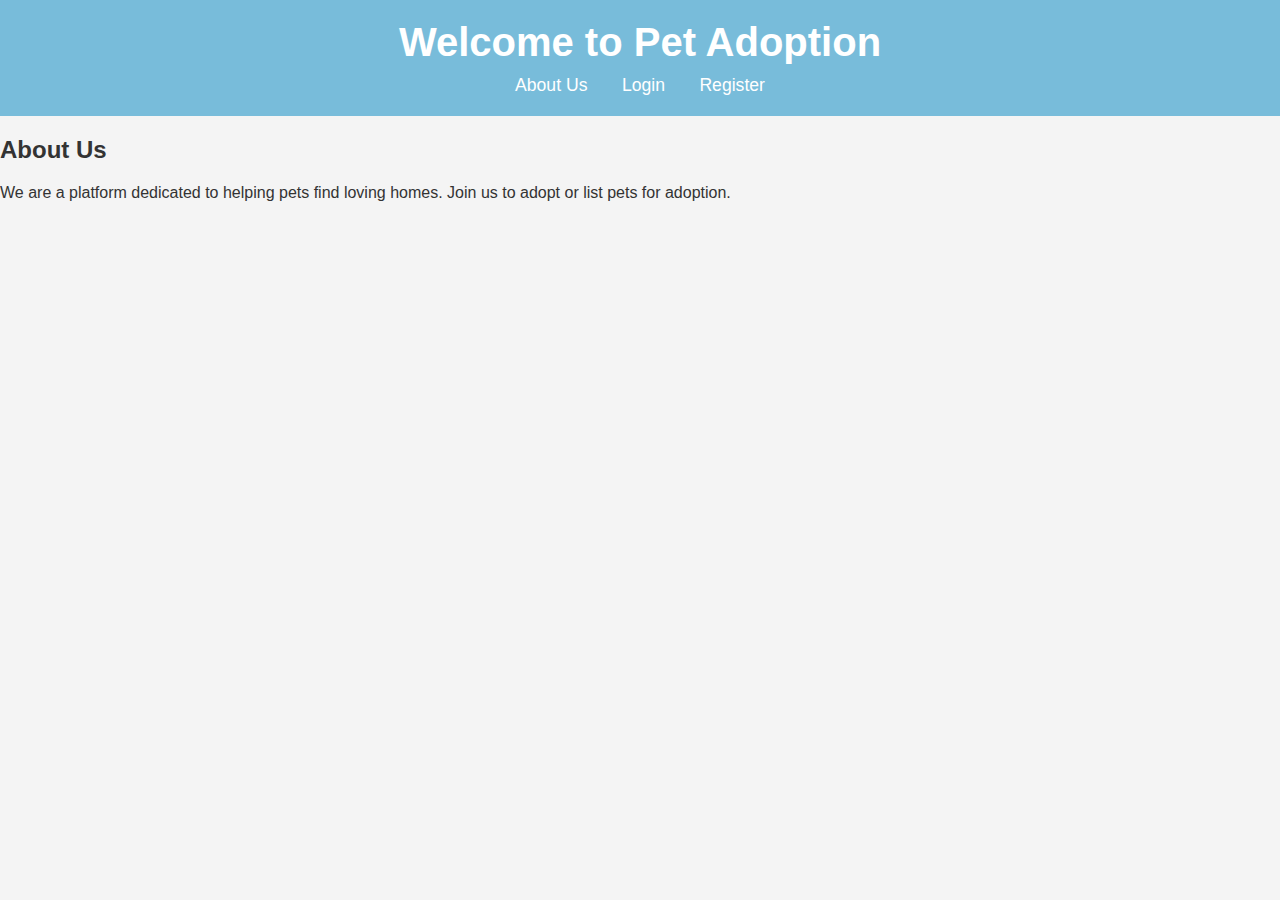
<file: index.html>
<!DOCTYPE html>
<html lang="en">
<head>
  <meta charset="UTF-8">
  <meta name="viewport" content="width=device-width, initial-scale=1.0">
  <title>Pet Adoption</title>
  <link rel="stylesheet" href="styles.css">
</head>
<body>
  <header>
    <h1>Welcome to Pet Adoption</h1>
    <nav>
      <a href="#about">About Us</a>
      <a href="login/login.html">Login</a>
      <a href="register/register.html">Register</a>
    </nav>
  </header>

  <section id="about">
    <h2>About Us</h2>
    <p>We are a platform dedicated to helping pets find loving homes. Join us to adopt or list pets for adoption.</p>
  </section>

  <script src="script.js"></script>
</body>
</html>
</file>
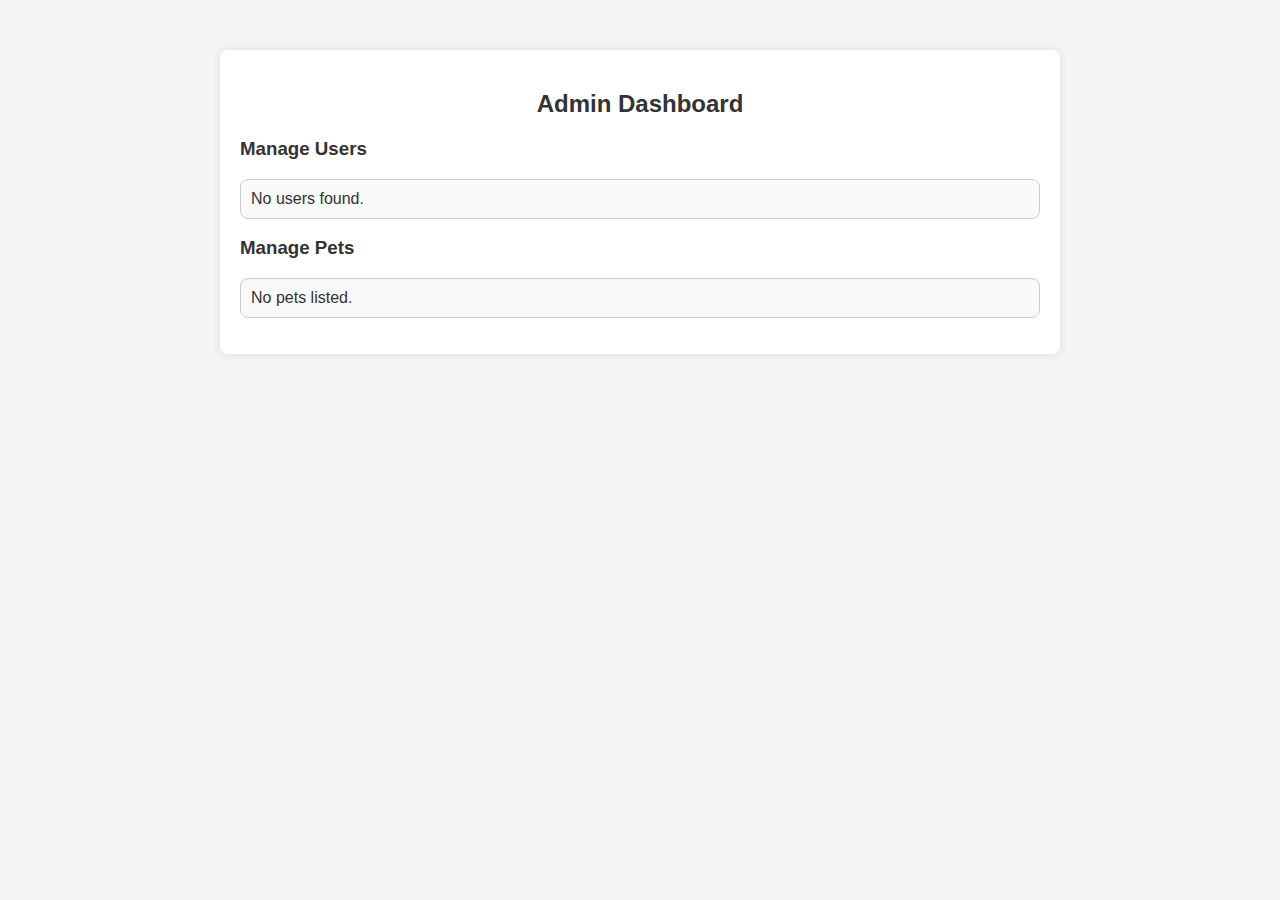
<file: admin/admin.html>
<!DOCTYPE html>
<html lang="en">
<head>
  <meta charset="UTF-8">
  <meta name="viewport" content="width=device-width, initial-scale=1.0">
  <title>Admin</title>
  <link rel="stylesheet" href="../styles.css">
  <link rel="stylesheet" href="admin.css">
</head>
<body>
  <div class="admin-container">
    <h2>Admin Dashboard</h2>
    <div>
      <h3>Manage Users</h3>
      <ul id="userList">
        <!-- Users will be dynamically added here -->
      </ul>
    </div>
    <div>
      <h3>Manage Pets</h3>
      <ul id="adminPetList">
        <!-- Pets will be dynamically added here -->
      </ul>
    </div>
  </div>

  <script src="admin.js"></script>
</body>
</html>
</file>
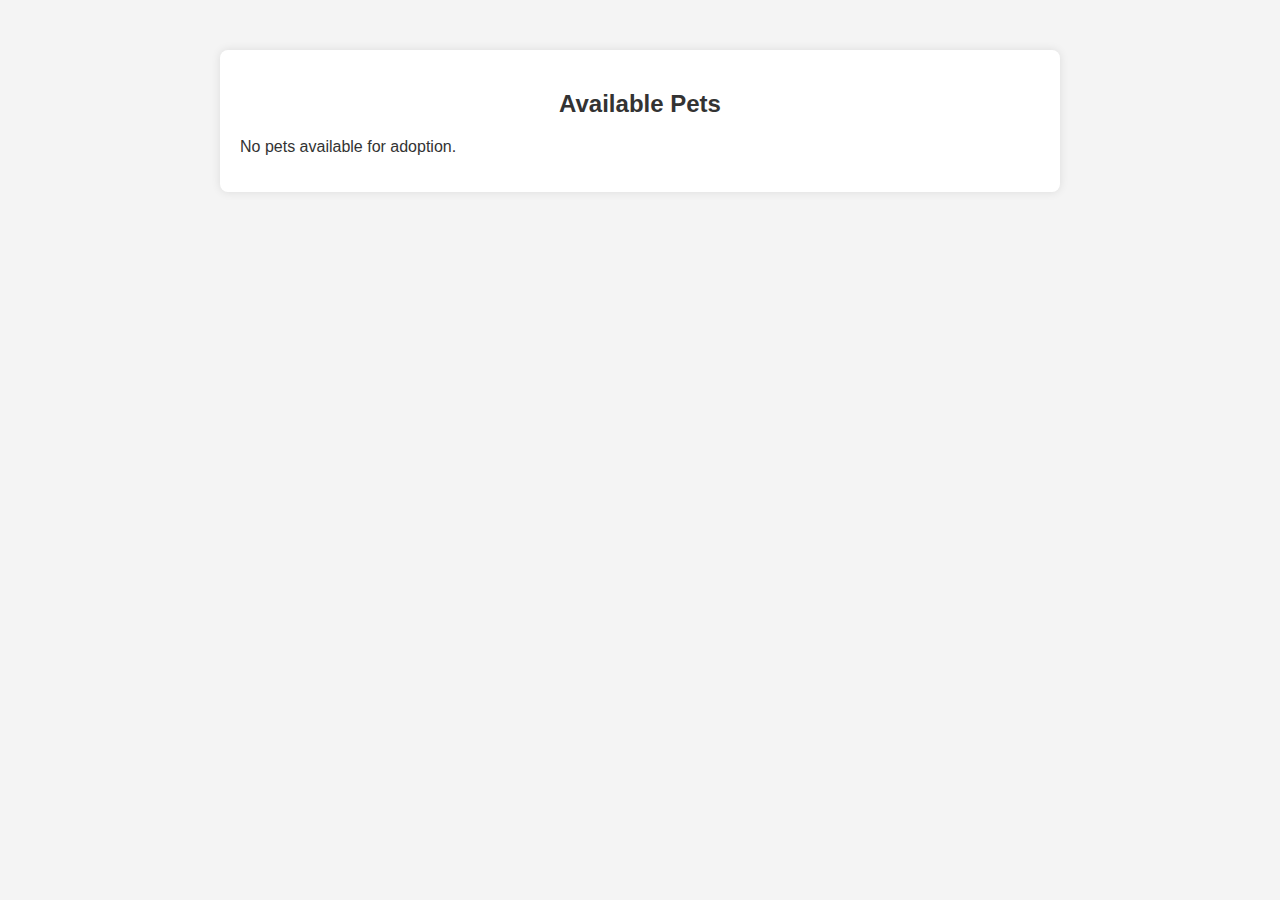
<file: buyer/buyer.html>
<!DOCTYPE html>
<html lang="en">
<head>
  <meta charset="UTF-8">
  <meta name="viewport" content="width=device-width, initial-scale=1.0">
  <title>Buyer</title>
  <link rel="stylesheet" href="../styles.css">
  <link rel="stylesheet" href="buyer.css">
</head>
<body>
  <div class="buyer-container">
    <h2>Available Pets</h2>
    <div id="petList">
      <!-- Pets will be dynamically added here -->
    </div>
  </div>

  <script src="buyer.js"></script>
</body>
</html>
</file>
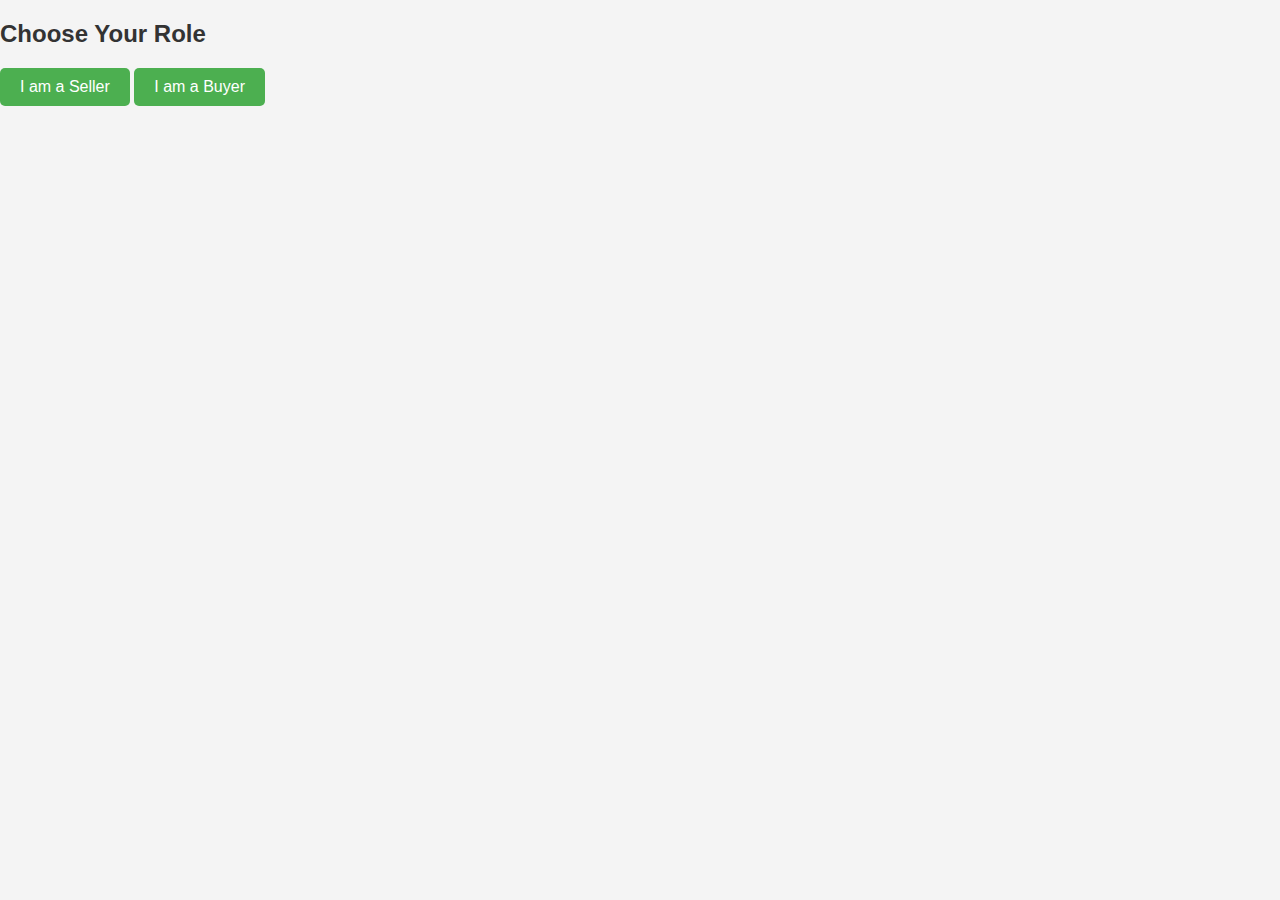
<file: dashboard/dashboard.html>
<!DOCTYPE html>
<html lang="en">
<head>
  <meta charset="UTF-8">
  <meta name="viewport" content="width=device-width, initial-scale=1.0">
  <title>Dashboard</title>
  <link rel="stylesheet" href="../styles.css">
  <link rel="stylesheet" href="dashboard.css">
</head>
<body>
  <div class="dashboard-container">
    <h2>Choose Your Role</h2>
    <button id="sellerBtn">I am a Seller</button>
    <button id="buyerBtn">I am a Buyer</button>
  </div>

  <script src="dashboard.js"></script>
</body>
</html>
</file>
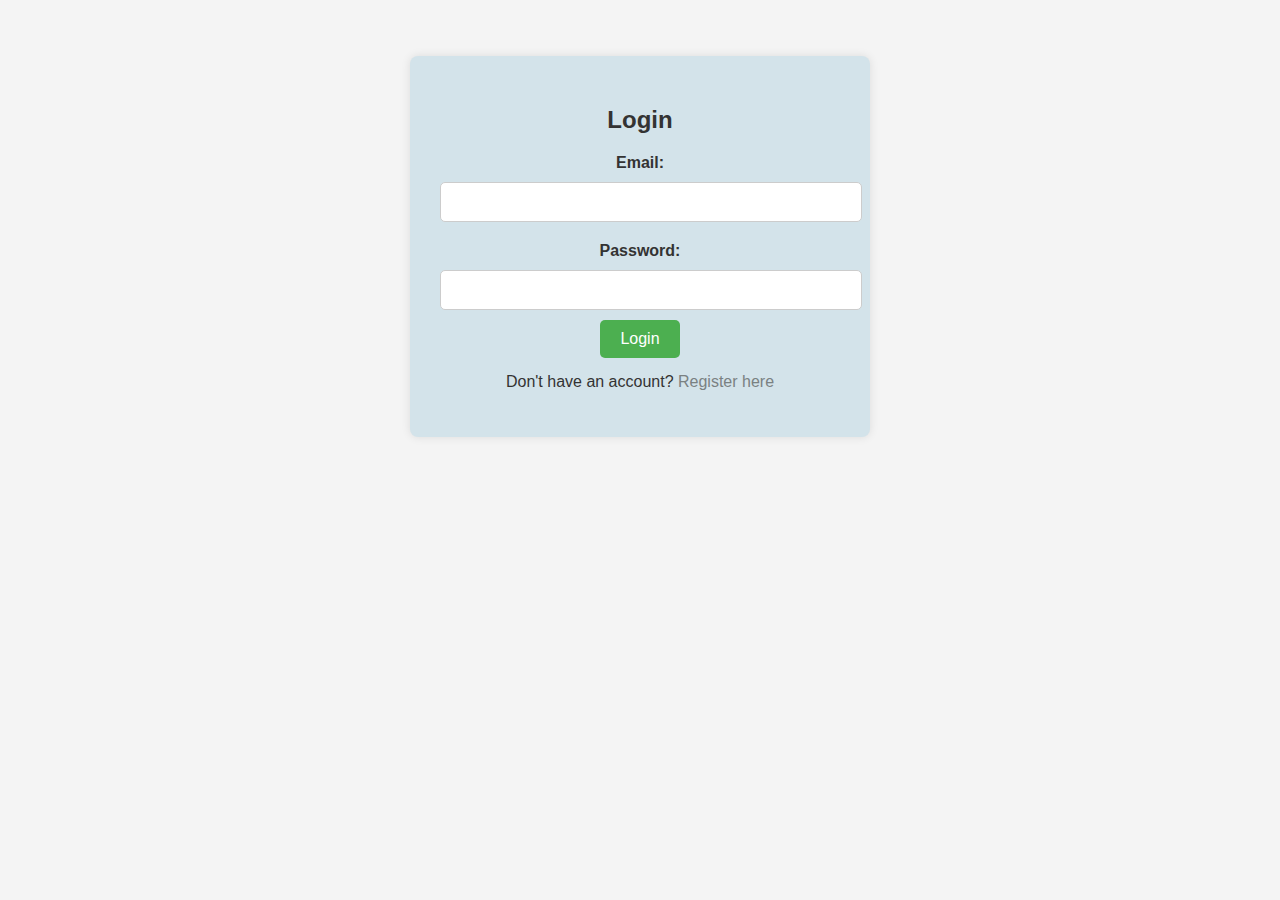
<file: login/login.html>
<!DOCTYPE html>
<html lang="en">
<head>
  <meta charset="UTF-8">
  <meta name="viewport" content="width=device-width, initial-scale=1.0">
  <title>Login</title>
  <link rel="stylesheet" href="../styles.css">
  <link rel="stylesheet" href="login.css">
</head>
<body>
  <div class="login-container">
    <h2>Login</h2>
    <form id="loginForm">
      <label for="email">Email:</label>
      <input type="email" id="email" required>
      <label for="password">Password:</label>
      <input type="password" id="password" required>
      <button type="submit">Login</button>
    </form>
    <p>Don't have an account? <a href="../register/register.html">Register here</a></p>
  </div>

  <script src="login.js"></script>
</body>
</html>
</file>
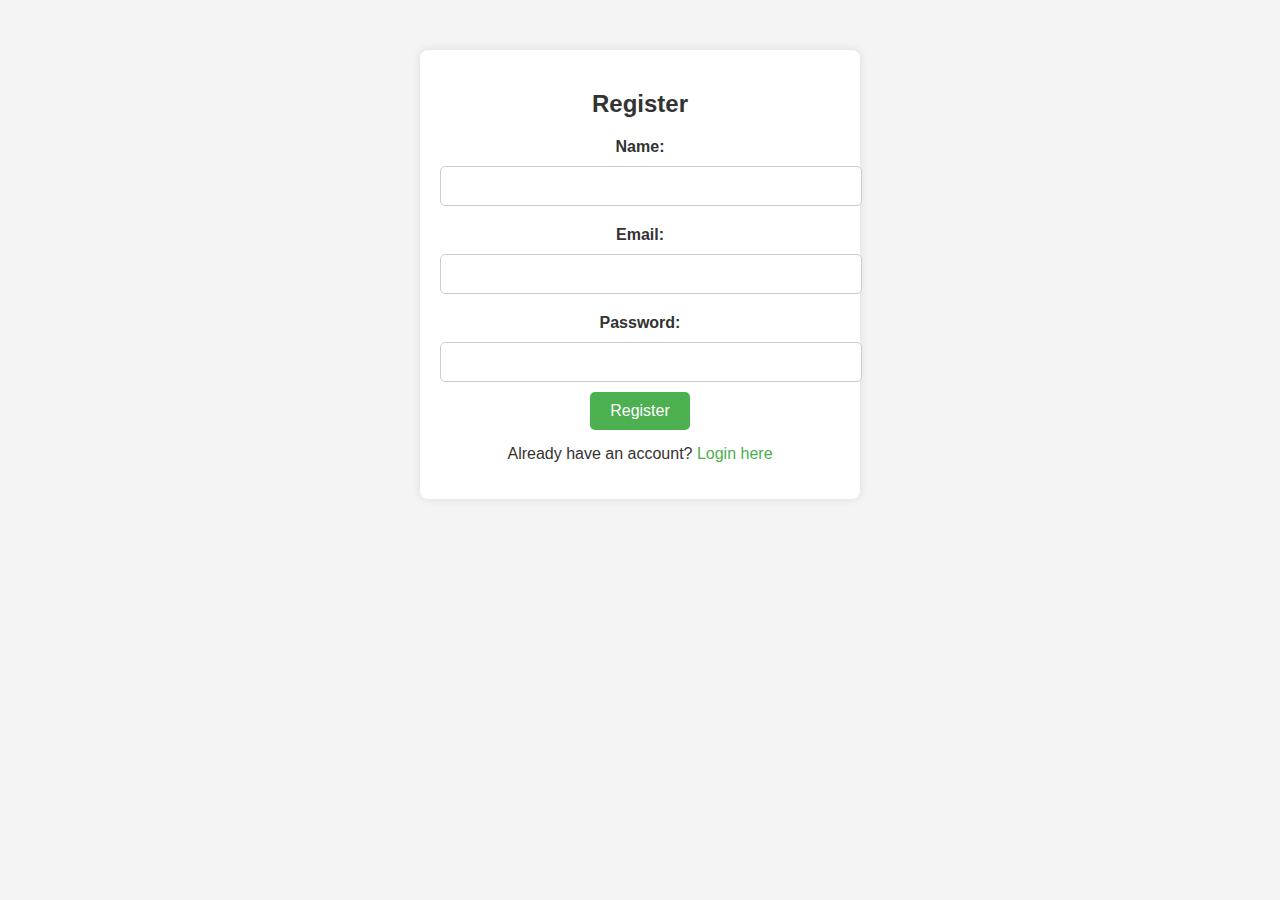
<file: register/register.html>
<!DOCTYPE html>
<html lang="en">
<head>
  <meta charset="UTF-8">
  <meta name="viewport" content="width=device-width, initial-scale=1.0">
  <title>Register</title>
  <link rel="stylesheet" href="../styles.css">
  <link rel="stylesheet" href="register.css">
</head>
<body>
  <div class="register-container">
    <h2>Register</h2>
    <form id="registerForm">
      <label for="name">Name:</label>
      <input type="text" id="name" required>
      <label for="email">Email:</label>
      <input type="email" id="email" required>
      <label for="password">Password:</label>
      <input type="password" id="password" required>
      <button type="submit">Register</button>
    </form>
    <p>Already have an account? <a href="../login/login.html">Login here</a></p>
  </div>

  <script src="register.js"></script>
</body>
</html>
</file>
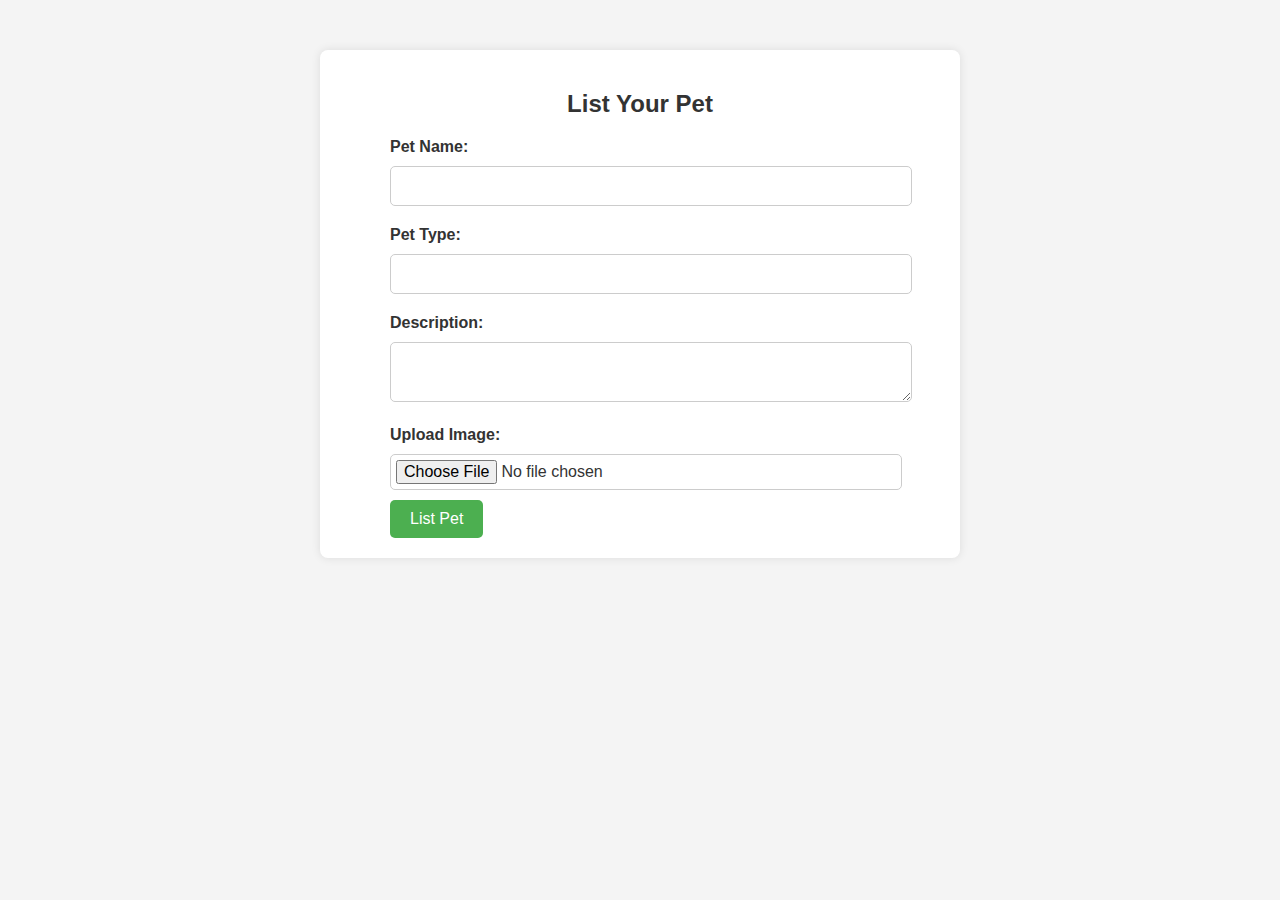
<file: seller/seller.html>
<!DOCTYPE html>
<html lang="en">
<head>
  <meta charset="UTF-8">
  <meta name="viewport" content="width=device-width, initial-scale=1.0">
  <title>Seller</title>
  <link rel="stylesheet" href="../styles.css">
  <link rel="stylesheet" href="seller.css">
</head>
<body>
  <div class="seller-container">
    <h2>List Your Pet</h2>
    <form id="petForm">
      <label for="petName">Pet Name:</label>
      <input type="text" id="petName" required>
      <label for="petType">Pet Type:</label>
      <input type="text" id="petType" required>
      <label for="petDescription">Description:</label>
      <textarea id="petDescription" required></textarea>
      <label for="petImage">Upload Image:</label>
      <input type="file" id="petImage" accept="image/*">
      <button type="submit">List Pet</button>
    </form>
  </div>

  <script src="seller.js"></script>
</body>
</html>
</file>
<file: styles.css>
/* styles.css */
/* Global Styles */
body {
    font-family: 'Arial', sans-serif;
    margin: 0;
    padding: 0;
    background-color: #f4f4f4;
    color: #333;
  }
  
  header {
    background: #78bcda;
    color: white;
    padding: 20px;
    text-align: center;
  }
  
  header h1 {
    margin: 0;
    font-size: 2.5rem;
  }
  
  nav {
    margin-top: 10px;
  }
  
  nav a {
    color: white;
    text-decoration: none;
    margin: 0 15px;
    font-size: 1.1rem;
  }
  
  nav a:hover {
    text-decoration: underline;
  }
  
  .container {
    max-width: 1200px;
    margin: 20px auto;
    padding: 20px;
    background: white;
    border-radius: 8px;
    box-shadow: 0 0 10px rgba(0, 0, 0, 0.1);
  }
  
  .hidden {
    display: none;
  }
  
  button {
    background: #4CAF50;
    color: white;
    border: none;
    padding: 10px 20px;
    border-radius: 5px;
    cursor: pointer;
    font-size: 1rem;
  }
  
  button:hover {
    background: #7a8182;
  }
  
  input, textarea {
    width: 100%;
    padding: 10px;
    margin: 10px 0;
    border: 1px solid #ccc;
    border-radius: 5px;
    font-size: 1rem;
  }
  
  input[type="file"] {
    padding: 5px;
  }
  
  form {
    max-width: 500px;
    margin: 0 auto;
  }
  
  label {
    font-weight: bold;
    display: block;
    margin-top: 10px;
  }
</file>
<file: admin/admin.css>
/* admin/admin.css */
.admin-container {
    max-width: 800px;
    margin: 50px auto;
    padding: 20px;
    background: white;
    border-radius: 8px;
    box-shadow: 0 0 10px rgba(0, 0, 0, 0.1);
  }
  
  .admin-container h2 {
    text-align: center;
    margin-bottom: 20px;
  }
  
  .admin-container ul {
    list-style-type: none;
    padding: 0;
  }
  
  .admin-container li {
    border: 1px solid #ccc;
    border-radius: 8px;
    padding: 10px;
    margin: 10px 0;
    background: #f9f9f9;
  }
</file>
<file: buyer/buyer.css>
/* buyer/buyer.css */
.buyer-container {
    max-width: 800px;
    margin: 50px auto;
    padding: 20px;
    background: white;
    border-radius: 8px;
    box-shadow: 0 0 10px rgba(0, 0, 0, 0.1);
  }
  
  .buyer-container h2 {
    text-align: center;
    margin-bottom: 20px;
  }
  
  .pet-card {
    border: 1px solid #ccc;
    border-radius: 8px;
    padding: 15px;
    margin: 10px 0;
    background: #f9f9f9;
  }
  
  .pet-card h3 {
    margin-top: 0;
  }
  
  .pet-card button {
    background: #4CAF50;
    color: white;
    border: none;
    padding: 8px 16px;
    border-radius: 5px;
    cursor: pointer;
  }
  
  .pet-card button:hover {
    background: #45a049;
  }
</file>
<file: dashboard/dashboard.css>
/* register/register.css */
.register-container {
    max-width: 400px;
    margin: 50px auto;
    padding: 20px;
    background: white;
    border-radius: 8px;
    box-shadow: 0 0 10px rgba(0, 0, 0, 0.1);
    text-align: center;
  }
  
  .register-container h2 {
    margin-bottom: 20px;
  }
  
  .register-container p {
    margin-top: 15px;
  }
  
  .register-container a {
    color: #4CAF50;
    text-decoration: none;
  }
  
  .register-container a:hover {
    text-decoration: underline;
  }
</file>
<file: login/login.css>
/* login/login.css */
.login-container {
    max-width: 400px;
    margin: 56px auto;
    padding: 30px;
    background: #d3e3ea;
    border-radius: 8px;
    box-shadow: 0 0 10px rgba(0, 0, 0, 0.1);
    text-align: center;
  }
  
  .login-container h2 {
    margin-bottom: 20px;
  }
  
  .login-container p {
    margin-top: 15px;
  }
  
  .login-container a {
    color: #7a8182;
    text-decoration: none;
  }
  
  .login-container a:hover {
    text-decoration: underline;
  }
</file>
<file: register/register.css>
/* register/register.css */
.register-container {
    max-width: 400px;
    margin: 50px auto;
    padding: 20px;
    background: white;
    border-radius: 8px;
    box-shadow: 0 0 10px rgba(0, 0, 0, 0.1);
    text-align: center;
  }
  
  .register-container h2 {
    margin-bottom: 20px;
  }
  
  .register-container p {
    margin-top: 15px;
  }
  
  .register-container a {
    color: #4CAF50;
    text-decoration: none;
  }
  
  .register-container a:hover {
    text-decoration: underline;
  }
</file>
<file: seller/seller.css>
/* seller/seller.css */
.seller-container {
    max-width: 600px;
    margin: 50px auto;
    padding: 20px;
    background: white;
    border-radius: 8px;
    box-shadow: 0 0 10px rgba(0, 0, 0, 0.1);
  }
  
  .seller-container h2 {
    text-align: center;
    margin-bottom: 20px;
  }
</file>
